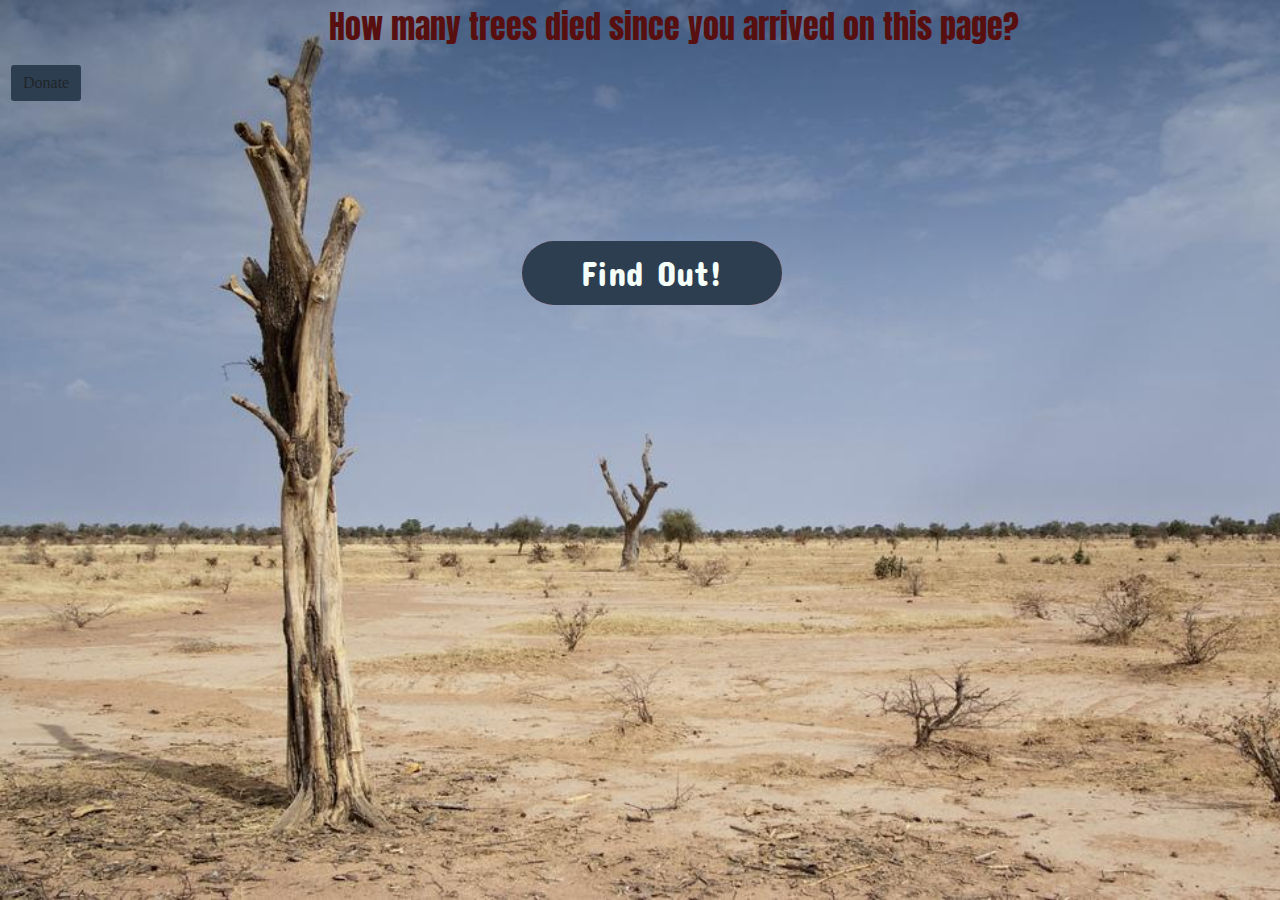
<file: index.html>
<html lang="en">
<head>
    <meta charset="UTF-32">
    <meta name="viewport" content="width=device-width, initial-scale=1.0">
    <meta name= "description" content="A webpage to show how many trees are dying every moment to emphasize the need to protect the environemnt.">
    <meta name= "author" content = "Vivek Alamuri">
    <meta name= "keywords" content= "environemnt, trees, disaster, deforestation">
    <meta name= "viewport" contgent= "width=device-width, initial-scale=1.0">
    
    <script defer src="https://stackpath.bootstrapcdn.com/bootstrap/4.5.2/js/bootstrap.min.js" integrity="sha384-B4gt1jrGC7Jh4AgTPSdUtOBvfO8shuf57BaghqFfPlYxofvL8/KUEfYiJOMMV+rV" crossorigin="anonymous"></script>
    <script defer src="https://ajax.googleapis.com/ajax/libs/jquery/3.5.1/jquery.min.js"></script>
    <script defer src="main.js"></script>

    <link rel="stylesheet" href="styles.css">
    <link href="https://fonts.googleapis.com/css2?family=Barlow&display=swap" rel="stylesheet">
    <link href="https://fonts.googleapis.com/css2?family=Concert+One&display=swap" rel="stylesheet">
    <link href="https://fonts.googleapis.com/css2?family=Anton&display=swap" rel="stylesheet">
    <link rel="stylesheet" href="https://stackpath.bootstrapcdn.com/bootstrap/4.5.2/css/bootstrap.min.css" integrity="sha384-JcKb8q3iqJ61gNV9KGb8thSsNjpSL0n8PARn9HuZOnIxN0hoP+VmmDGMN5t9UJ0Z" crossorigin="anonymous">
    <link rel="shortcut icon" type="image/png" href="img/favicon.png">
    
    <title>OurBreath</title>
</head>

<body >
    <h2 class="begone" style="text-align: center;">How many trees died since you arrived on this page?</h2>
    <button onclick="setInterval(addtrees,1000/4)"  id="button" class="begone btn btn3 " >Find Out!</button>
    
</body>

<div id="hiddenmessage" style="display: none" >
    <body>
            <p class="treelabel" id = "label"></p>
            <p id="message"></p>
            <p id = "asterisk"><i>&nbsp;*This is an estimate only.</i></p>
    </body>
</div>

<div>
    <a href ="https://www.ishaoutreach.org/en/cauvery-calling/plant-trees" target = "_blank"><button id="btn-donate" class="btn btn3">Donate</button></a>
</div>



</html>
</file>
<file: styles.css>
body{
    background-image: url("img/Desertification.jpg");
     background-size: cover;
  
}    

h2{
    position: relative;
    left: 5vw;
    margin-left: 20px;
    margin-right: 80px;
    font-size: 78pt;
    font-family: 'Anton', sans-serif;
    color: #580f0f;
    text-align: center;
     padding-top: 8px; 
  }

.treelabel{
     position: fixed;
     left: 0vw;
     right: 0vw;
     bottom: 55vh;
     color: #660a26;
     text-align: center;
     font-size: 10vw;
     font-family: 'Barlow', sans-serif;
     margin-left: 300px;
     margin-right: 300px;
 
 }


#button{
    position: fixed ;
    bottom: 65vh;
    left: 40vw;
    
    background-color: #e47878;
    padding-left: 1.7em;
    padding-right: 1.7em;
    color: mintcream;
    font-size: 26pt;
    border: #2c3e50;
    border-radius: 1em;
    border-style: none;
    font-family: 'Concert One', cursive;
} 

 @media screen and (max-width: 400px) {
  #button{
  position: fixed;
   
    left: 10vw;
  }
} 
/*  @media screen and (min-width: 400px) {
  #button{
  position: fixed;
    bottom: 65vh;
    left: 40vw;
  }
}  */
/* RELATIVE BUTTON 
 #button{  
    position: relative ;
    bottom: -20vh;
    left: 0vw;
    right: 1vw; 
    background-color: #e47878;
    padding-left: 0px;
    padding-right: 200px;
    color: mintcream;
    font-size: 26pt;
    border: #2c3e50;
    border-radius: 1em;
    border-style: none;
    font-family: 'Concert One', cursive; 
    margin-right: 1vw;
    margin-left: 1vw;
    
}   
*/

#asterisk{
  font-size: 8pt;
  position: fixed ;
  bottom: 0;
  text-align: left;
  color: #000;
  font-family: 'Barlow', sans-serif;
  padding-left: 2.5em;
}













.btn{
    border: 1px solid #2c3e50;
    background: none;
    padding: 10px 20px;
    font-size: 20px;
    font-family: "montserrat";
    cursor: pointer;
    margin: 10px;
    transition: 0.5s;
    position: relative;
    overflow: hidden;
  }
  
  
  .btn3,.btn4{
    color: #fff;
  }
  
  
  .btn3:hover,.btn4:hover{
    color: #b793b4;
  }
  .btn::before{
    content: "";
    position: absolute;
    left: 0;
    width: 100%;
    height: 0%;
    background: #2c3e50;
    z-index: -1;
    transition: 0.5s;
  }
  .btn1::before,.btn3::before{
    top: 0;
    border-radius: 0 0 50% 50%;
  }
  
  .btn3::before,.btn4::before{
    height: 180%;
  }
  
  .btn3:hover::before,.btn4:hover::before{
    height: 0%;
  }
</file>
